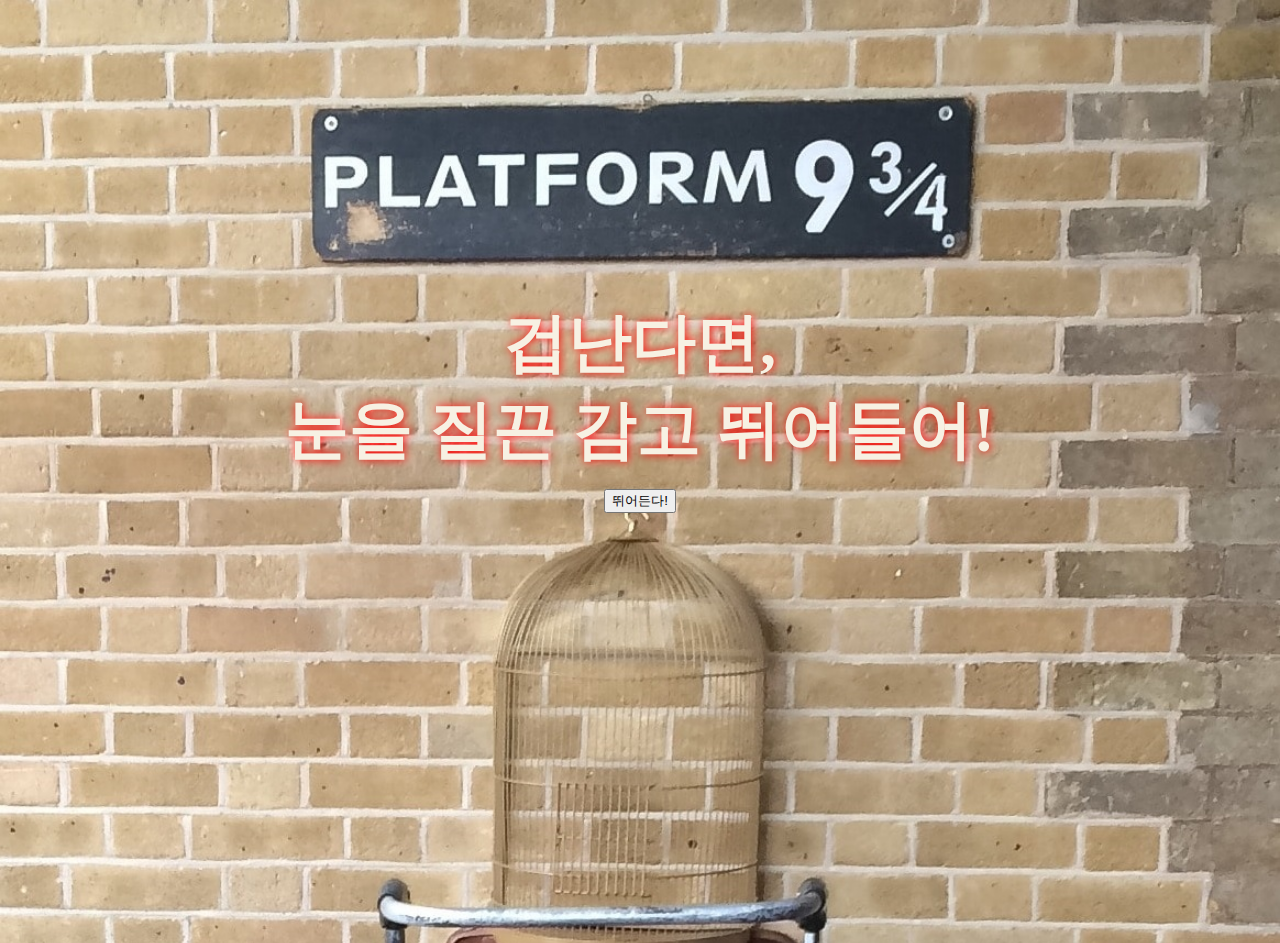
<file: index.html>
<!DOCTYPE html>
<html>
    <head>
        <meta charset="utf-8">
        <title>Platfrom 9and3/4</title>
        <link rel="stylesheet" href="index.css">
        <style>
            body{
                background-image: url("vertical__sarah-ehlers-ltFKYpgoKto-unsplash.jpg");
            }
        </style>
    </head>

    <body>
        <div id="title">
            <h1>겁난다면, 
                <br>눈을 질끈 감고 뛰어들어!</h1>
        </div>
        <p align="middle">
            <input type="button" id="jumpIn" value="뛰어든다!" onClick="location.href='train.html'">
        <!--"뛰어든다"클릭 후 alert, alert에서 확인 눌렀을 때 train.html로 이동하게 하려면?-->
        </p>

        <div class="bgm">
            <!--asmr무한루프 돌리기(이건 전체 dorm룸에도 포함됨)-->
            <iframe width="400" height="225" src="https://www.youtube.com/embed/3hNQGYS_Uy8?rel=0&amp;autoplay=1&mute=1;playlist=3hNQGYS_Uy8" title="YouTube video player" frameborder="0" allow="accelerometer; autoplay; clipboard-write; encrypted-media; gyroscope; picture-in-picture" allowfullscreen>
            </iframe>
        </div>
    </body>
</html>
</file>
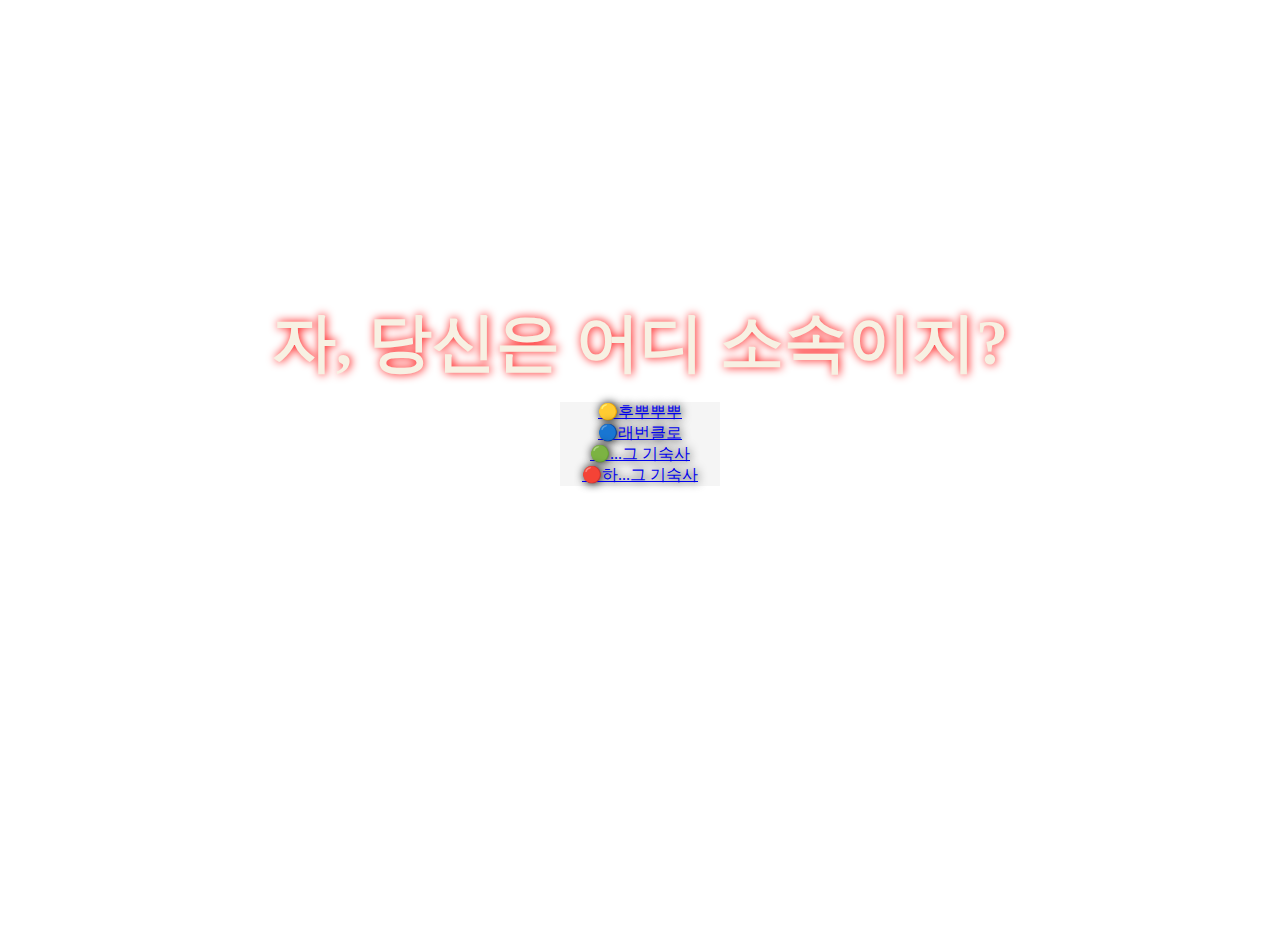
<file: select1_dorm.html>
<!DOCTYPE html>
<html>
    <head>
        <meta charset="utf-8">
        <link rel="stylesheet" href="index.css" />
        <style>
            body{
                background-image: url('https://images.unsplash.com/photo-1533462506003-13c20d204b58?ixid=MnwxMjA3fDB8MHxwaG90by1wYWdlfHx8fGVufDB8fHx8&ixlib=rb-1.2.1&auto=format&fit=crop&w=1650&q=80');
                background-repeat: no-repeat;
            }
        </style>
    </head>
    
    <body>
        <h1>자, 당신은 어디 소속이지?</h1>
        <!--래번클로 관점에서 본다면 슬리데린이랑 그리핀도르가 제일 문제아들처럼 보이지 않을까ㅋㅋㅋㅋㅋ-->
        <ul>
            <li class="huff"><a href="huff.html">🟡후뿌뿌뿌</a></li>
            <li class="raven"><a href="raven.html">🔵래번클로</a></li>
            <li class="slyth"><a href="slyth.html" >🟢...그 기숙사</a></li>
            <li class="gryff"><a href="gryff">🔴하...그 기숙사</a></li>
        </ul>
            <!--upgrade 예정: 기숙사명을 select option으로 구현, 각각 선택시, dormLobby페이지로 이동하도록 링크!-->
    </body>
</html>
</file>
<file: index.css>
body, html {
    height: 100%;
}
body {
    height: 100%;
    background-repeat: no-repeat;
    background-size: cover;
    background-position: center top;
}

h1{
    font-size: 4em;
    padding-top: 4em;
    margin-bottom: 1rem;
    text-align: center;
    color:#f7f1e3;
    text-shadow: red 1px 0 10px;
}

input{
    margin-bottom: 4em;
}


ul{
    text-align: center;
    color:#f7f1e3;
    text-shadow: black 1px 0 10px;
    background-color:whitesmoke;
    width: 10em;
    padding: 0;
    margin-left: auto;
    margin-right: auto;
}
li{
    list-style-type: none;
}
</file>
